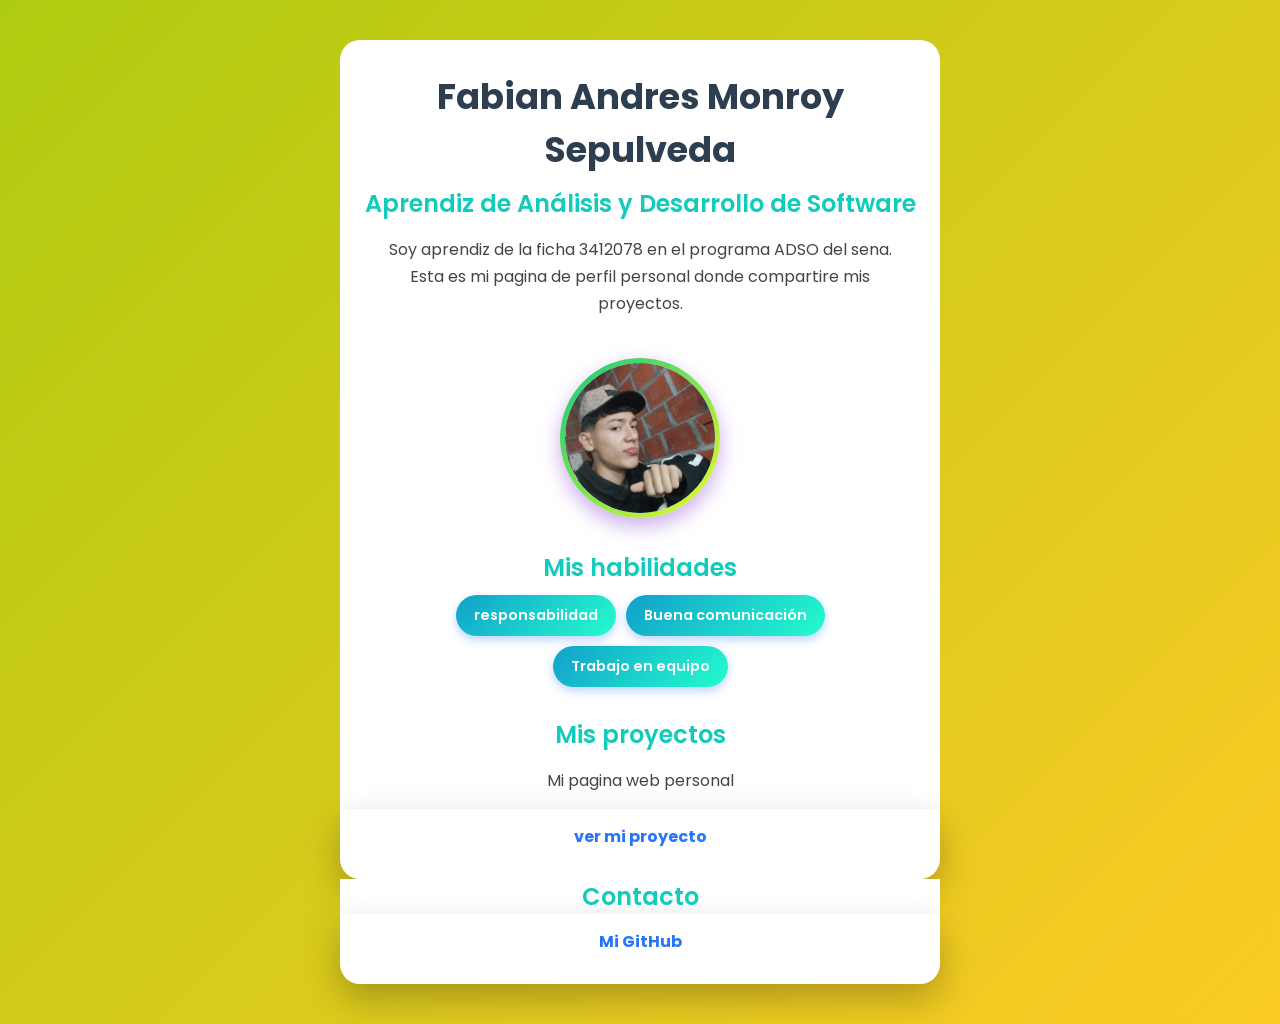
<file: index.html>
<!DOCTYPE html>
<html lang="en">
<head>
    <meta charset="UTF-8">
    <link rel="stylesheet" href="css/Style.css">
    <meta name="viewport" content="width=device-width, initial-scale=1.0">
    <title>Document</title>
</head>
<body>
    
    <h1>Fabian Andres Monroy Sepulveda</h1>
     <h2 class="subtitulo">Aprendiz de Análisis y Desarrollo de Software</h2>

    <p>Soy aprendiz de la ficha 3412078 en el programa ADSO
    del sena. Esta es mi pagina de perfil personal donde
    compartire mis proyectos.</p>

    <div id="foto-container">
        <img src="foto.jpg.jpeg" alt="Foto de perfil" class="foto-perfil">
    </div>
    
 <h2>Mis habilidades</h2>
 <ul>
<li>responsabilidad</li>
 <li>Buena comunicación</li>
<li>Trabajo en equipo</li>

</ul>

 <h2>Mis proyectos</h2>
 <p>Mi pagina web personal</p>
 <a href="calculadora/index.html">ver mi proyecto</a>

<h2>Contacto</h2>
<a href="https://github.com/monroyfabianandres-eng" target="_blank">Mi GitHub</a>
</body>
</html>
</file>
<file: css/Style.css>
@import url('https://fonts.googleapis.com/css2?family=Poppins:wght@400;600;700&display=swap'); 
* { box-sizing: border-box; } 
body { 
font-family: 'Poppins', Arial, sans-serif;
margin: 0; 
padding: 40px 20px;
 min-height: 100vh; 
 background: linear-gradient(135deg, #afcb11 0%, #fcca25 100%);
} 

 h1 {

 background: white; color: #2c3e50;
  text-align: center;
  font-size: 2.2rem; 
  font-weight: 700;
 padding: 30px 20px 10px;
 margin: 0 auto;
  border-radius: 20px 20px 0 0;
   max-width: 600px;
 }
  h2 { 
 background: white; 
 text-align: center;
 margin: 0 auto; 
 max-width: 600px; 
  padding: 0 20px; 
  color: #11cbac;
  font-weight: 600;
}

 h2 {
 background: white; 
 text-align: center;
 margin: 0 auto; 
 max-width: 600px;
  padding: 0 20px; 
  color: #11cbbb; 
  font-weight: 600;
}
 p {
  background: white;
  color: #444;
  line-height: 1.7;
   padding: 15px 40px;
   margin: 0 auto;
 max-width: 600px;
  text-align: center;
 }
 #foto-container {
 background: white;
  text-align: center;
 padding: 25px;
  margin: 0 auto; 
max-width: 600px; }
.foto-perfil { 
border-radius: 50%;
 width: 160px; 
 height: 160px;
 object-fit: cover;
 border: 5px solid transparent;
 background: linear-gradient(white, white) padding-box,
 linear-gradient(135deg, #11cb7e, #eefc25) border-box;
  box-shadow: 0 8px 20px rgba(106, 17, 203, 0.35); 
 transition: transform 0.3s ease; 
}
.foto-perfil:hover {
transform: scale(1.08) rotate(-2deg);
} 
ul {
 list-style-type: none;
background: white;
margin: 0 auto;
max-width: 600px;
padding: 10px 40px 30px;
display: flex;
flex-wrap: wrap;
 gap: 10px;
  justify-content: center;
 }
 li { 
background: linear-gradient(135deg, #11a0cb, #25fccd);
color: white; 
padding: 10px 18px;
 border-radius: 30px; 
 font-size: 0.9rem; 
font-weight: 600;
 box-shadow: 0 4px 10px rgba(37, 117, 252, 0.3); 
transition: transform 0.2s ease, box-shadow 0.2s ease;
}
li:hover { 
transform: translateY(-4px);
 box-shadow: 0 8px 16px rgba(37, 117, 252, 0.45);
 }
 a {
display: block; 
 text-align: center; 
background: white;
color: #2575fc;
 text-decoration: none;
 font-weight: 700; 
 padding: 15px 40px 30px;
 margin: 0 auto; max-width: 600px;
border-radius: 0 0 20px 20px;
 box-shadow: 0 15px 35px rgba(0, 0, 0, 0.25); 
 transition: color 0.2s ease, letter-spacing 0.2s ease; 
}
 a:hover { 
 color: #1d11cb;
letter-spacing: 1px;
 }

 .proyectos {
    background: white;
    max-width: 600px;
    margin: 0 auto;
    padding: 20px 40px;
    text-align: center;
}

.proyectos h2 {
    color: #2c3e50;
    padding: 10px;
}

.proyecto {
    margin-top: 15px;
}

.proyecto h3 {
    color: #333;
}

.proyecto p {
    padding: 5px;
}

.proyecto a {
    display: inline-block;
    background: linear-gradient(135deg, #2575fc, #11cbac);
    color: white;
    padding: 10px 20px;
    border-radius: 25px;
    text-decoration: none;
    box-shadow: none;
}

.proyecto a:hover {
    letter-spacing: 0;
    color: white;
}
</file>
